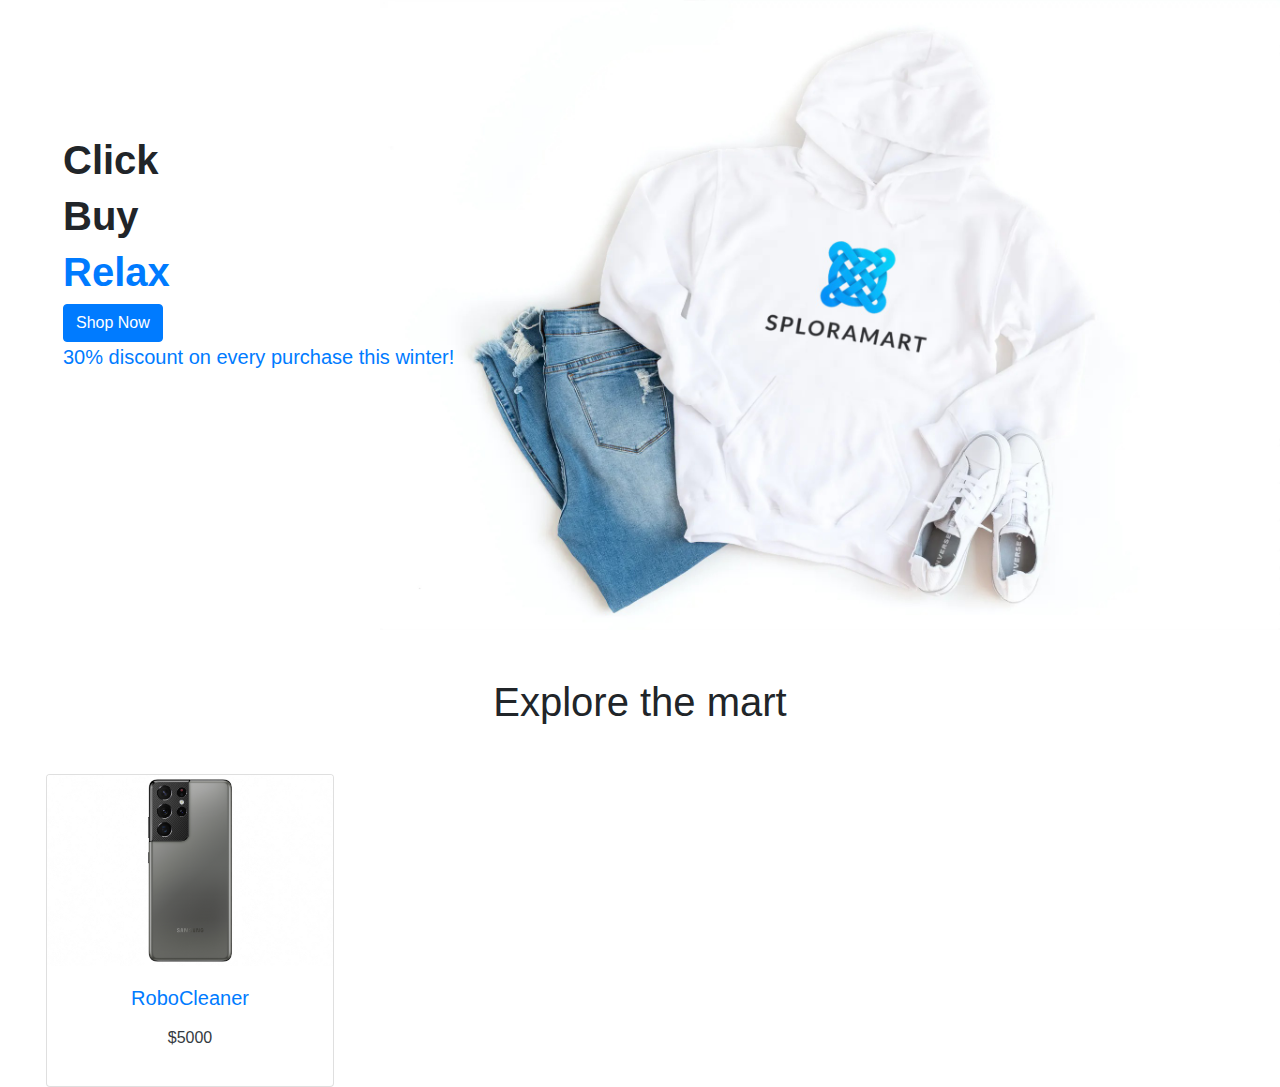
<file: dev/front/bs-stuff/index.html>
<!DOCTYPE html>
<html lang="en">
<head>
    <meta charset="UTF-8">
    <meta http-equiv="X-UA-Compatible" content="IE=edge">
    <meta name="viewport" content="width=device-width, initial-scale=1.0">
    <title>Home</title>
    <link rel="stylesheet" href="css/bootstrap.min.css">
    <link rel="stylesheet" href="css/style.css">
    
    
</head>
<body>

    
    <div class="jumbotron jumbotron-image jumbotron-fluid" style="height: 70vh;"> 
        <div class="container mt-5 ml-5 pt-4">
            <div class="row">
                <div class="col-lg-6 col-md-8 col-sm-12">
                    <h1 class="display-5"><strong>Click</strong></h1>
                    <h1 class="display-5"><strong>Buy</strong></h1>
                    <h1 class="display-5 text-primary"><strong>Relax</strong></h1>
                    <a href="#" class="btn btn-primary">Shop Now</a>
                    <p class="lead text-primary"><strong>30% discount on every purchase this winter!</strong> </p>
                </div>
            </div>
        </div>
      </div>
      <h1 class="text-center m-5">Explore the mart</h1>
      <div class="container-fluid">
          <div class="row ml-3">
                <div class="col-lg-3 ">
                    <a class="card-links " href="#">
                        <div class="card text-center" style="width: 18rem;">
                            <img src="images/02_galaxys21_ultra_phantom_titanium_back.jpg" class="card-img-top" alt="...">
                            <div class="card-body">
                                <h5 class="card-title text-center">RoboCleaner</h5>
                                <p class="card-text"></p>
                                <p class="text-dark">$5000</p>
                            </div>
                        </div>
                    </a>
                </div>
            </div>
        </div>
</body>
</html>
</file>
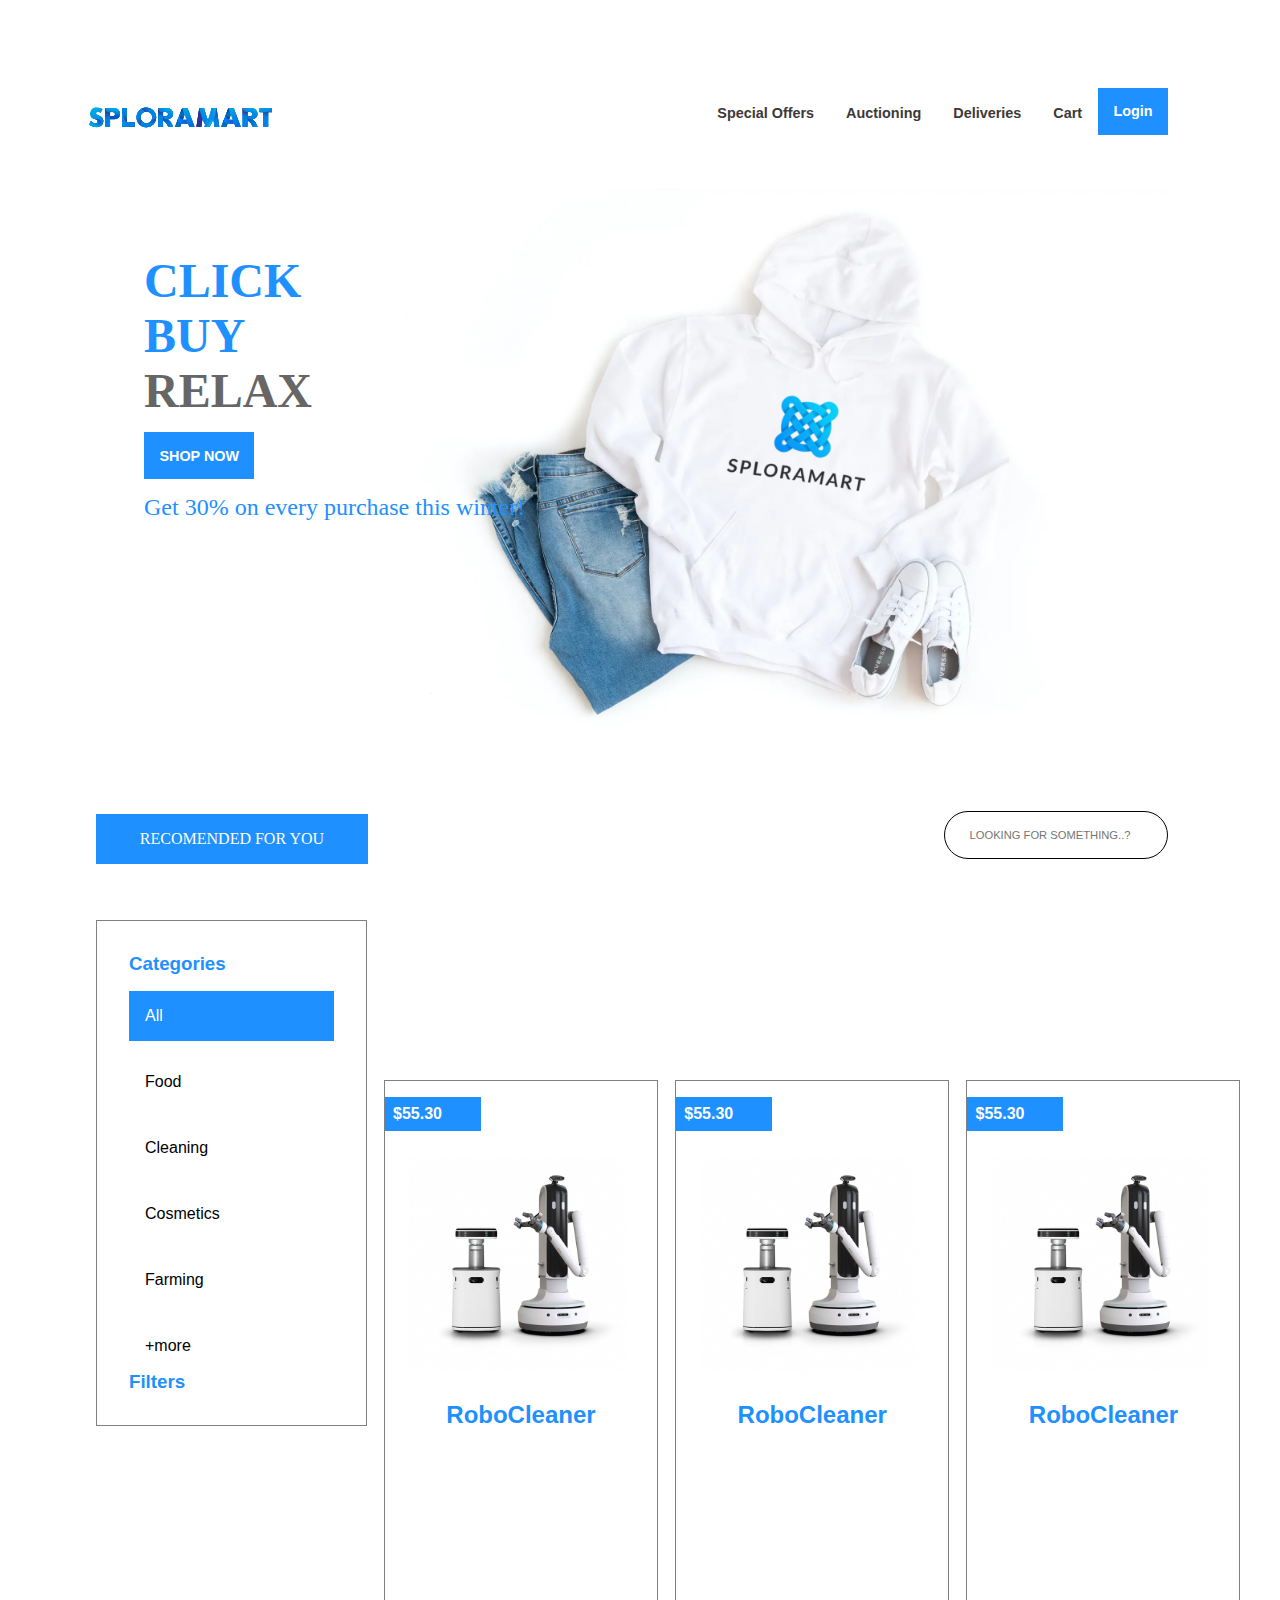
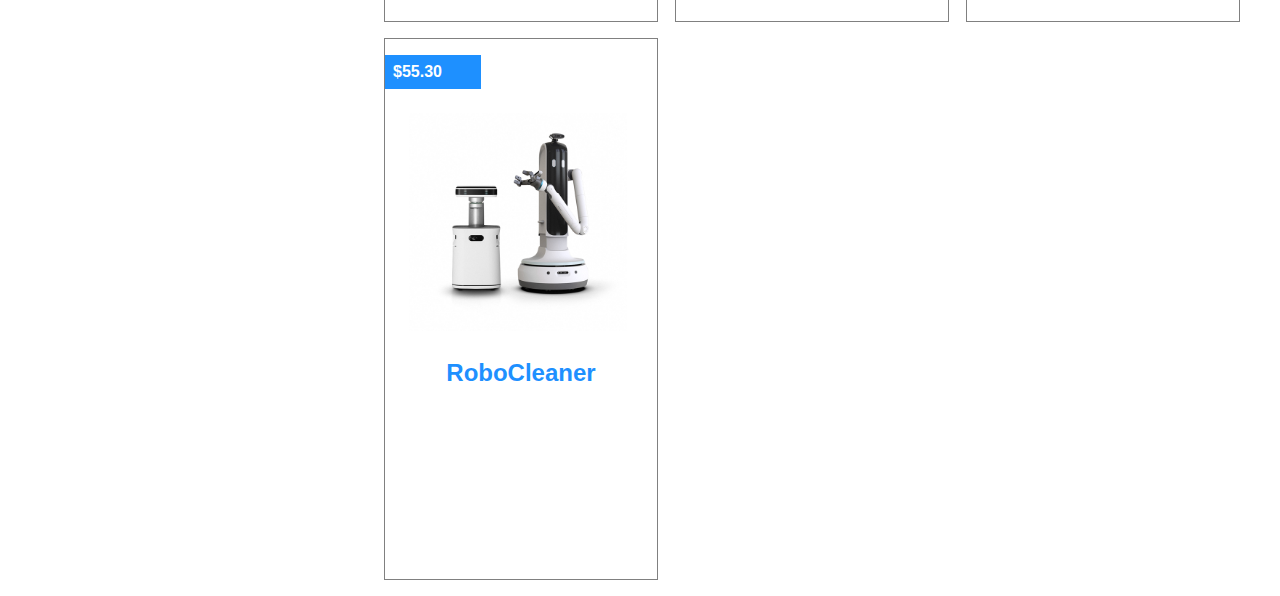
<file: dev/front/base.html>
<!DOCTYPE html>
<html lang="en">
<head>
    <meta charset="UTF-8">
    <meta http-equiv="X-UA-Compatible" content="IE=edge">
    <meta name="viewport" content="width=device-width, initial-scale=1.0">
    <title>Home</title>
    <link rel="stylesheet" href="css/style.css">
</head>
<body>
    <div class="container">
        <header>
            <nav class="navbar">
                <img src="img/sploramart-logo.png" alt="SPLORAMART" class="navbar-brand">
                <ul>
                    <li><a href="#">Special Offers</a></li>
                    <li><a href="#">Auctioning</a></li>
                    <li><a href="#">Deliveries</a></li>
                    <li><a href="#">Cart</a></li>
                    <li class="login-btn">Login</li>
                </ul>
            </nav>
        </header>
        <section>
            <div class="banner">
                <div class="banner-text">
                    <h2 class="blue-text">Click</h2>
                    <h2 class="blue-text">Buy</h2>
                    <h2 class="grey-text">Relax</h2>
                    <button class="login-btn">SHOP NOW</button>
                    <p class="blue-text">Get 30% on every purchase this winter!</p>
                </div>     
            </div>
        </section>
        <div class="product-area">
            <div class="blue-label">
                <h2>RECOMENDED FOR YOU</h2>
            </div>
            <div class="search">
                <input type="search" placeholder="LOOKING FOR SOMETHING..?" id="">
            </div>
            <div class="product-sidebar">
                <h3 class="blue-text">Categories</h3>
                <ul>
                    <li class="active sidebar-option">All</li>
                    <li class="sidebar-option">Food</li>
                    <li class="sidebar-option">Cleaning</li>
                    <li class="sidebar-option">Cosmetics</li>
                    <li class="sidebar-option">Farming</li>
                    <li class="sidebar-option">+more</li>
                </ul>
                <h3 class="blue-text">Filters</h3>
            </div>
            <div class="product-section">
                <div class="product-card">
                    <div class="price-tag">$55.30</div>
                    <img src="img/CES2021_dl6_Samsung-Bot.jpg" class="product-image" alt="">
                    <h2 class="product-title">RoboCleaner</h2>
                </div>
                <div class="product-card">
                    <div class="price-tag">$55.30</div>
                    <img src="img/CES2021_dl6_Samsung-Bot.jpg" class="product-image" alt="">
                    <h2 class="product-title">RoboCleaner</h2>
                </div>
                <div class="product-card">
                    <div class="price-tag">$55.30</div>
                    <img src="img/CES2021_dl6_Samsung-Bot.jpg" class="product-image" alt="">
                    <h2 class="product-title">RoboCleaner</h2>
                </div>
                <div class="product-card">
                    <div class="price-tag">$55.30</div>
                    <img src="img/CES2021_dl6_Samsung-Bot.jpg" class="product-image" alt="">
                    <h2 class="product-title">RoboCleaner</h2>
                </div>
            </div>
            
        </div>
    </div>
</body>
</html>
</file>
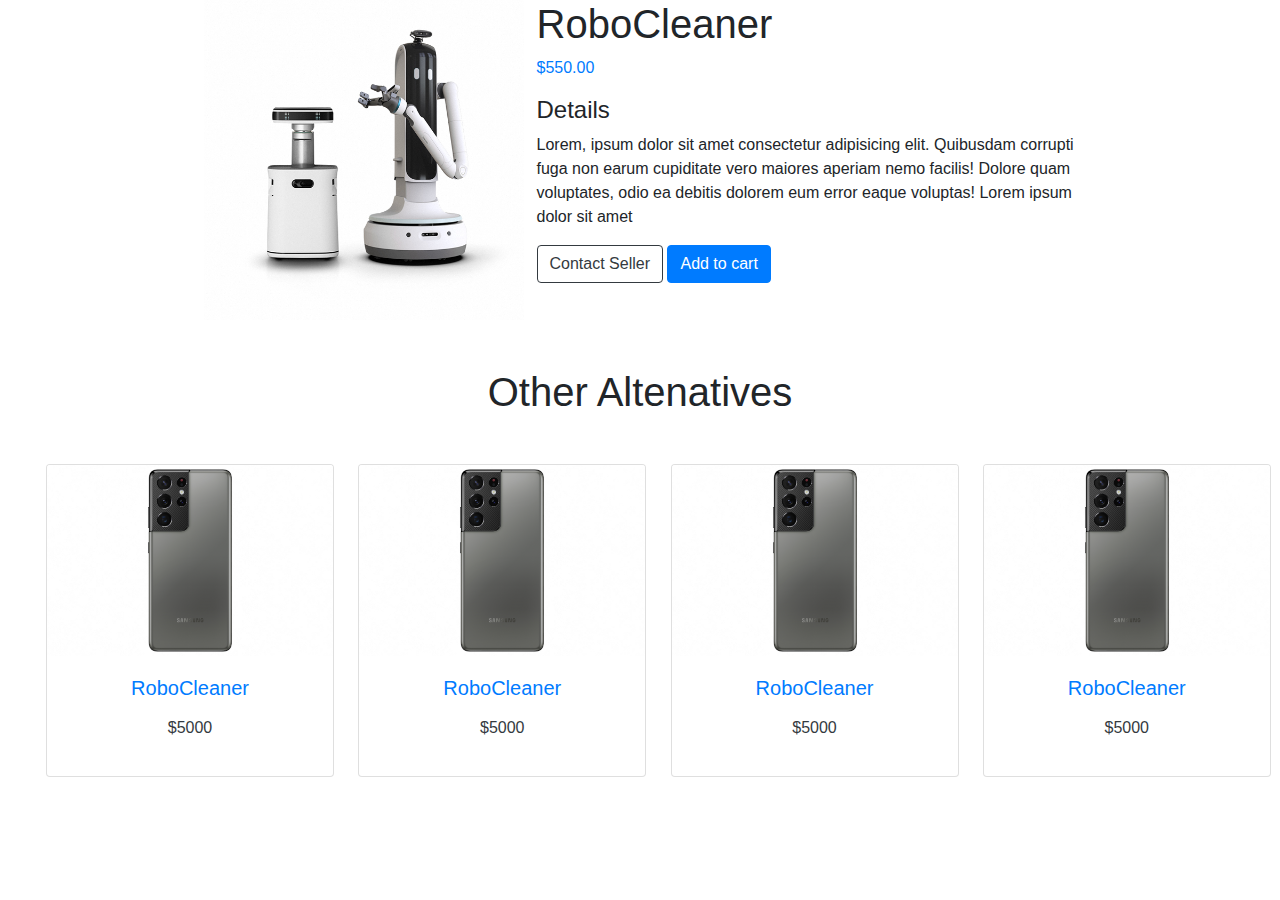
<file: dev/front/bs-stuff/detail.html>
<!DOCTYPE html>
<html lang="en">
<head>
    <meta charset="UTF-8">
    <meta http-equiv="X-UA-Compatible" content="IE=edge">
    <meta name="viewport" content="width=device-width, initial-scale=1.0">
    <title>Home</title>
    <link rel="stylesheet" href="css/bootstrap.min.css">
    <link rel="stylesheet" href="css/style.css">
    
    
</head>
<body>
    <div class="container">
        <div class="row justify-content-center">
            <div class="col-lg-3 product-detail-img">
                <img src="images/CES2021_dl6_Samsung-Bot.jpg" alt="">
            </div>
            <div class="col-lg-6 float-right ml-5">
                <h1>RoboCleaner</h1>
                <p class="text-primary">$550.00</p>
                <h4>Details</h4>
                <p>Lorem, ipsum dolor sit amet consectetur adipisicing elit. Quibusdam corrupti fuga non earum cupiditate vero maiores aperiam nemo facilis! Dolore quam voluptates, odio ea debitis dolorem eum error eaque voluptas!
                Lorem ipsum dolor sit amet
                </p>
                <a href="#" class="btn btn-outline-dark">Contact Seller</a>
                <a href="#" class="btn btn-primary">Add to cart</a>
            </div>
        </div>
    </div>

      <h1 class="text-center m-5">Other Altenatives</h1>
      <div class="container-fluid">
          <div class="row ml-3">
                <div class="col-lg-3 ">
                    <a class="card-links " href="#">
                        <div class="card text-center" style="width: 18rem;">
                            <img src="images/02_galaxys21_ultra_phantom_titanium_back.jpg" class="card-img-top" alt="...">
                            <div class="card-body">
                                <h5 class="card-title text-center">RoboCleaner</h5>
                                <p class="card-text"></p>
                                <p class="text-dark">$5000</p>
                            </div>
                        </div>
                    </a>
                </div>
                <div class="col-lg-3 ">
                    <a class="card-links " href="#">
                        <div class="card text-center" style="width: 18rem;">
                            <img src="images/02_galaxys21_ultra_phantom_titanium_back.jpg" class="card-img-top" alt="...">
                            <div class="card-body">
                                <h5 class="card-title text-center">RoboCleaner</h5>
                                <p class="card-text"></p>
                                <p class="text-dark">$5000</p>
                            </div>
                        </div>
                    </a>
                </div>
                <div class="col-lg-3 ">
                    <a class="card-links " href="#">
                        <div class="card text-center" style="width: 18rem;">
                            <img src="images/02_galaxys21_ultra_phantom_titanium_back.jpg" class="card-img-top" alt="...">
                            <div class="card-body">
                                <h5 class="card-title text-center">RoboCleaner</h5>
                                <p class="card-text"></p>
                                <p class="text-dark">$5000</p>
                            </div>
                        </div>
                    </a>
                </div>
                <div class="col-lg-3 ">
                    <a class="card-links " href="#">
                        <div class="card text-center" style="width: 18rem;">
                            <img src="images/02_galaxys21_ultra_phantom_titanium_back.jpg" class="card-img-top" alt="...">
                            <div class="card-body">
                                <h5 class="card-title text-center">RoboCleaner</h5>
                                <p class="card-text"></p>
                                <p class="text-dark">$5000</p>
                            </div>
                        </div>
                    </a>
                </div>
            </div>
        </div>
</body>
</html>
</file>
<file: dev/front/bs-stuff/css/style.css>
*{
    margin: 0;
    padding: 0;
    font-family: 'Segoe UI', Tahoma, Geneva, Verdana, sans-serif;
}
.jumbotron{
    background-color: white;
    width: 100%;
}
.jumbotron-image{
    background-image: url('../images/banner.jpg');
    background-position: right;
    background-size: contain;
    background-repeat: no-repeat;
}
card-links{
    padding-left: 1em;
}
.card-links:hover{
    text-decoration: none;
}
.product-detail-img img{
    width: 20rem;
}
</file>
<file: dev/front/css/style.css>
*{
    margin: 0;
    padding: 0;
    font-family: 'Segoe UI', Tahoma, Geneva, Verdana, sans-serif;
    
}
.container{
    margin-left: 5em;
    margin-right: 7em;
    margin-top: 5em;
    
}
nav ul {
    list-style-type: none;
    float: right;
    margin-top: .5em;
}
nav ul li{
    display: block;
    float: left;
    padding: 1em;
    
}
nav ul li a{
    text-decoration: none;
    color: rgb(61, 56, 56);
    font-weight: bold;
    font-size: .9em;

}
.login-btn{
    background-color: dodgerblue;
    cursor: pointer;
    border: 1px solid dodgerblue;
    font-weight: bold;
    font-size: .9em;
    color: white;
}
.banner{
    width: 100%;
    height: 60vh;
    background-image: url('../img/banner.jpg');
    background-size: contain;
    background-repeat: no-repeat;
    background-position-x: right;
    margin-top: 2em;
}
.grey-text{
    color: #666;
}
.blue-text{
    color: dodgerblue;
}
.banner h2{
    font-size: 3em;
    position: relative;
    text-transform: uppercase;
    font-family: lato;
}
.banner button{
    padding: 1em;
    margin-top: 1em;
    margin-bottom: 1em;
}
.banner p{
    font-size: 1.5em;
    font-family: lato;
}
.banner .banner-text{
    position: relative;
    top: 4rem;
    margin-left: 4em;
}
.product-area{
    width: 100%;
    padding: 1em;
    
}
.blue-label{
    padding: 1em;
    background-color: dodgerblue;
    width: 15em;
    position: relative;
    top: 4.3em;

}
.blue-label h2{
    font-weight: 500;
    color: white;
    font-size: 1em;
    text-align: center;
    font-family: lato;
}
.search{
    padding: 1em;
    float: right;
}
.search input{
    font-size: .7em;
    padding: 1.5em;
    width: 20em;
    text-align: center;
    border-radius: 4em;
    border: solid black .1em;
}

.product-sidebar{
    padding: 2em;
    margin-top: 7.8em;
    width: 12.8em;
    border: .1em solid gray;
}
.product-sidebar ul{
    list-style-type: none;
    margin-top: .5em;
}
.product-sidebar ul li{
    padding: 1em;
    margin-top: 1em;
    cursor: pointer;
}
.active{
    background-color: dodgerblue;
    color: white;
}
.product-sidebar ul li:hover{
    background-color: dodgerblue;
    color: white;
}
.product-card{
    width: 17em;
    height: 60vh;
    border: 1px solid gray;
    position: relative;
    margin-left: .8em;
    display: inline-block;
    margin-bottom: 1em;
}
.product-card img{
    width: 80%;
    padding: 1.5em;
}
.price-tag{
    padding: .5em;
    background-color:dodgerblue;
    width: 5em;
    color: white;
    font-weight: 600;
    margin-top: 1em;
    
}
.product-card h2{
    color: dodgerblue;
    text-align: center;
}
.product-section{
    width: 70%;
    height: 100vh;
    position: absolute;
    display: inline;
    left: 29%;
    top: 120%;
}
</file>
